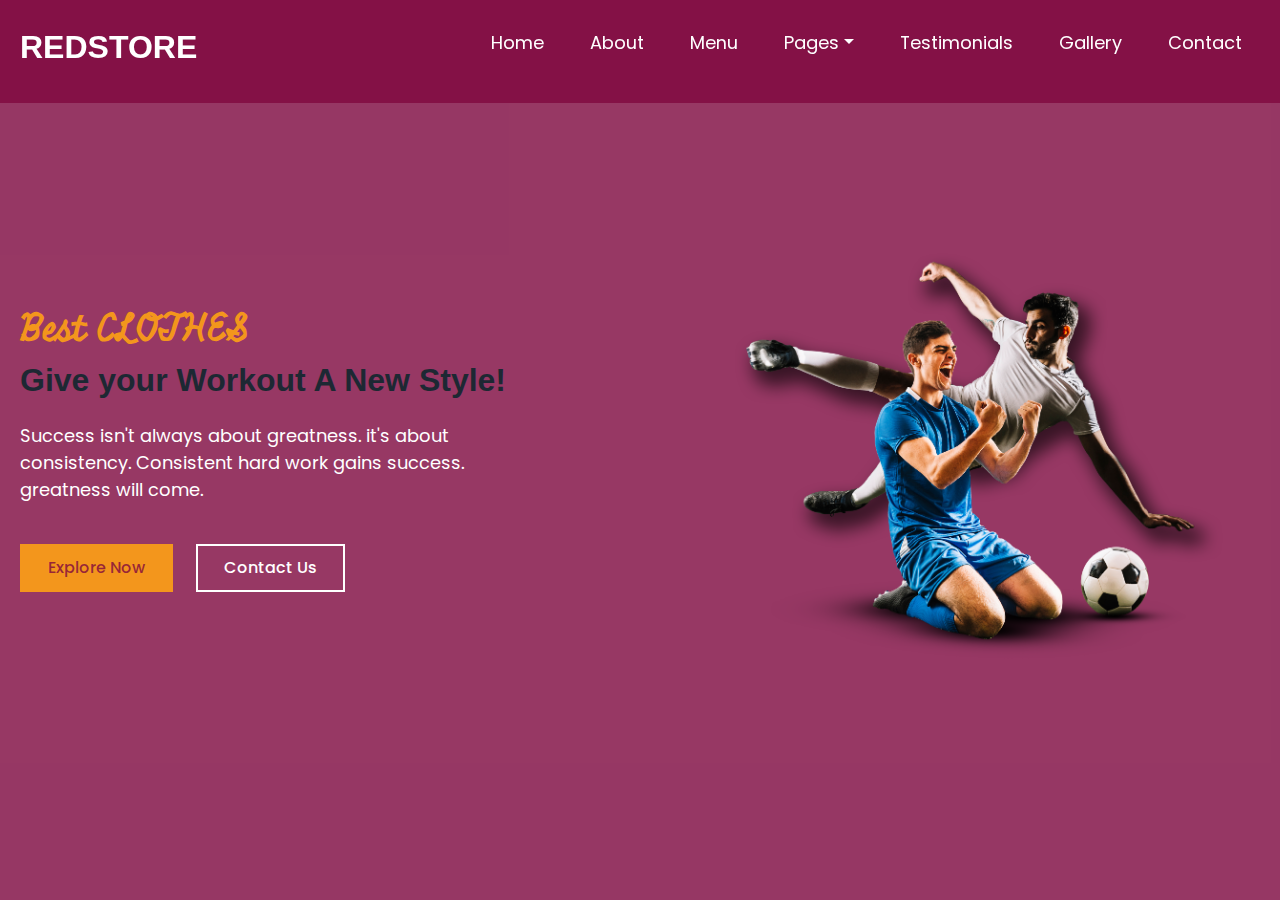
<file: index.html>
<!DOCTYPE html>
<!--Coding By CodingNepal - youtube.com/@codingnepal -->
<html lang="en">
<head>
    <meta charset="UTF-8">
    <meta name="viewport" content="width=device-width, initial-scale=1.0">
    <title> REDSTORE </title>
    <!-- Linking Font Awesome for icons -->
    <link rel="stylesheet" href="https://cdnjs.cloudflare.com/ajax/libs/font-awesome/6.6.0/css/all.min.css">
    <!-- Linking Swiper CSS -->
 <link rel="stylesheet" href="https://cdn.jsdelivr.net/npm/swiper@11/swiper-bundle.min.css">   
 <link rel="stylesheet" href="style.css">
<link rel="stylesheet" href="css/style.css">
<link rel="stylesheet" href="css/bootstrap.min.css">
</head>
<body>
    <!-- Header / Navbar -->
    <header>
        <nav class="navbar section-content">
            <a href="#" class="nav-logo">
                <h2 class="logo-text"> REDSTORE </h2>
            </a>
            <ul class="nav-menu">
                <button id="menu-close-button" class="fas fa-times"></button>

                <li class="nav-item">
                    <a href="index.html" class="nav-link">Home</a>
                </li>
                <li class="nav-item">
                    <a href="About.html" class="nav-link">About</a>
                </li>
                <li class="nav-item">
                    <a href="Menu.html" class="nav-link">Menu</a>
                </li>
            </li><div class="nav-item dropdown">
                <a href="#" class="nav-link dropdown-toggle" data-bs-toggle="dropdown">Pages</a>
                <div class="dropdown-menu m-0">
                    <a href="FAQ.html" class="dropdown-item">FAQ</a>
                    
                </div>
                </div>
                <li class="nav-item">
                    <a href="Testimonials.html" class="nav-link">Testimonials</a>
                </li>
                
                <li class="nav-item">
                    <a href="Gallery.html" class="nav-link">Gallery</a>
                </li>
                <li class="nav-item">
                    <a href="Contact.html" class="nav-link">Contact</a>
                </li>
    
            </ul>

            <button id="menu-open-button" class="fas fa-bars"></button>
        </nav>
    </header>

    <main>
        <!-- Hero section -->
        <section class="hero-section">
            <div class="section-content">
                <div class="hero-details">
                    <h2 class="title">Best CLOTHES </h2>
                    <h3 class="subtitle"> Give your Workout
                        A New Style! </h3>
                    <p class="description"> Success isn't always about greatness. it's about consistency. Consistent
                        hard work gains success. greatness will come. </p>
                
                  <div class="buttons">
                    <a href="Menu.html" class="button order-now">Explore Now</a>
                    <a href="Contact.html" class="button contact-us">Contact Us</a>
                  </div>
                </div>
                <div class="hero-image-wrapper">
                    <img src="Images/image1.png" alt="Hero" class="hero-image">
                </div>
            </div>
        </section>
    </main>
    
   <!-- Bootstrap Bundle with Popper -->
<script src="https://cdn.jsdelivr.net/npm/bootstrap@5.3.3/dist/js/bootstrap.bundle.min.js"></script>
</body>
</html>
</file>
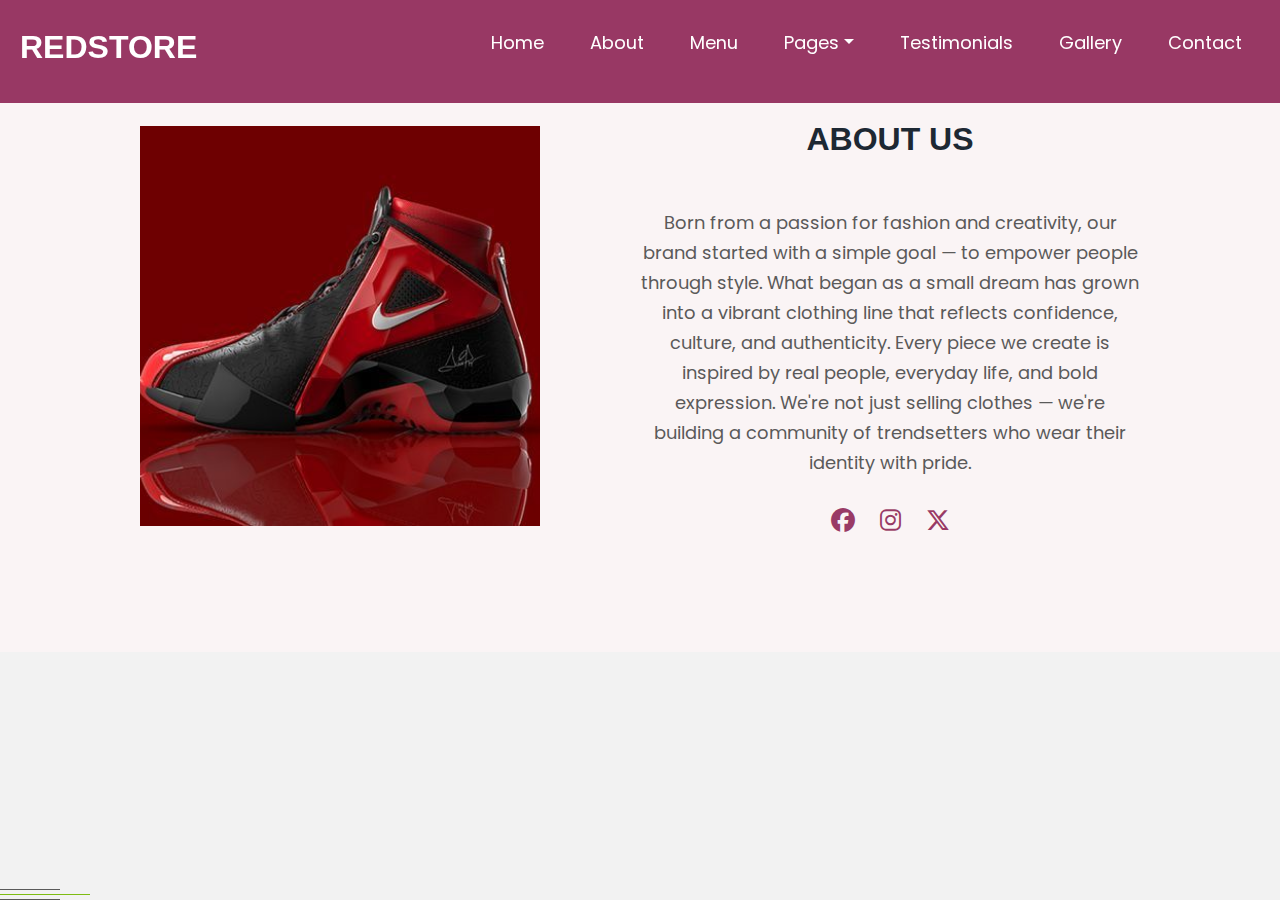
<file: About.html>
<!--Coding By CodingNepal - youtube.com/@codingnepal -->
<html lang="en">
<head>
    <meta charset="UTF-8">
    <meta name="viewport" content="width=device-width, initial-scale=1.0">
    <title> REDSTORE </title>
    <!-- Linking Font Awesome for icons -->
    <link rel="stylesheet" href="https://cdnjs.cloudflare.com/ajax/libs/font-awesome/6.6.0/css/all.min.css">
    <!-- Linking Swiper CSS -->
 <link rel="stylesheet" href="https://cdn.jsdelivr.net/npm/swiper@11/swiper-bundle.min.css">   
 <link rel="stylesheet" href="style.css">
 <link rel="stylesheet" href="css/style.css">
 <link rel="stylesheet" href="css/bootstrap.min.css">
</head>
<body>
    <!-- Header / Navbar -->
    <header>
        <nav class="navbar section-content">
            <a href="#" class="nav-logo">
                <h2 class="logo-text"> REDSTORE </h2>
            </a>
            <ul class="nav-menu">
                <button id="menu-close-button" class="fas fa-times"></button>

                <li class="nav-item">
                    <a href="index.html" class="nav-link">Home</a>
                </li>
                <li class="nav-item">
                    <a href="About.html" class="nav-link">About</a>
                </li>
                <li class="nav-item">
                    <a href="Menu.html" class="nav-link">Menu</a>
                </li></li><div class="nav-item dropdown">
                    <a href="#" class="nav-link dropdown-toggle" data-bs-toggle="dropdown">Pages</a>
                    <div class="dropdown-menu m-0">
                        <a href="FAQ.html" class="dropdown-item">FAQ</a>
                       
                    </div>
                    </div>
                <li class="nav-item">
                    <a href="Testimonials.html" class="nav-link">Testimonials</a>
                </li>
               
                <li class="nav-item">
                    <a href="Gallery.html" class="nav-link">Gallery</a>
                </li>
                <li class="nav-item">
                    <a href="Contact.html" class="nav-link">Contact</a>
                </li>
            </ul>

            <button id="menu-open-button" class="fas fa-bars"></button>
        </nav>
    </header>
    <!-- About section -->
    <section class="about-section" id="about">
        <div class="section-content">
            <div class="about-image-wrapper">
                <img src="Images/kabo.jpg" alt="About" class="about-image">
            </div>
            <div class="about-details">
                <h2 class="section-title">About Us</h2>
                <p class="text">Born from a passion for fashion and creativity, our brand started with a simple goal — to empower people through style.
                    What began as a small dream has grown into a vibrant clothing line that reflects confidence, culture, and authenticity.
                    Every piece we create is inspired by real people, everyday life, and bold expression. 
                    We're not just selling clothes — we're building a community of trendsetters who wear their identity with pride.</p>
                <div class="social-link-list">
                    <a href="#" class="social-link"><i class="fa-brands fa-facebook"></i></a>
                    <a href="#" class="social-link"><i class="fa-brands fa-instagram"></i></a>
                    <a href="#" class="social-link"><i class="fa-brands fa-x-twitter"></i></a>
                </div>
            </div>
        </div>
     </section>
     <!-- Bootstrap Bundle with Popper -->
<script src="https://cdn.jsdelivr.net/npm/bootstrap@5.3.3/dist/js/bootstrap.bundle.min.js"></script>
</body>
</html>
</file>
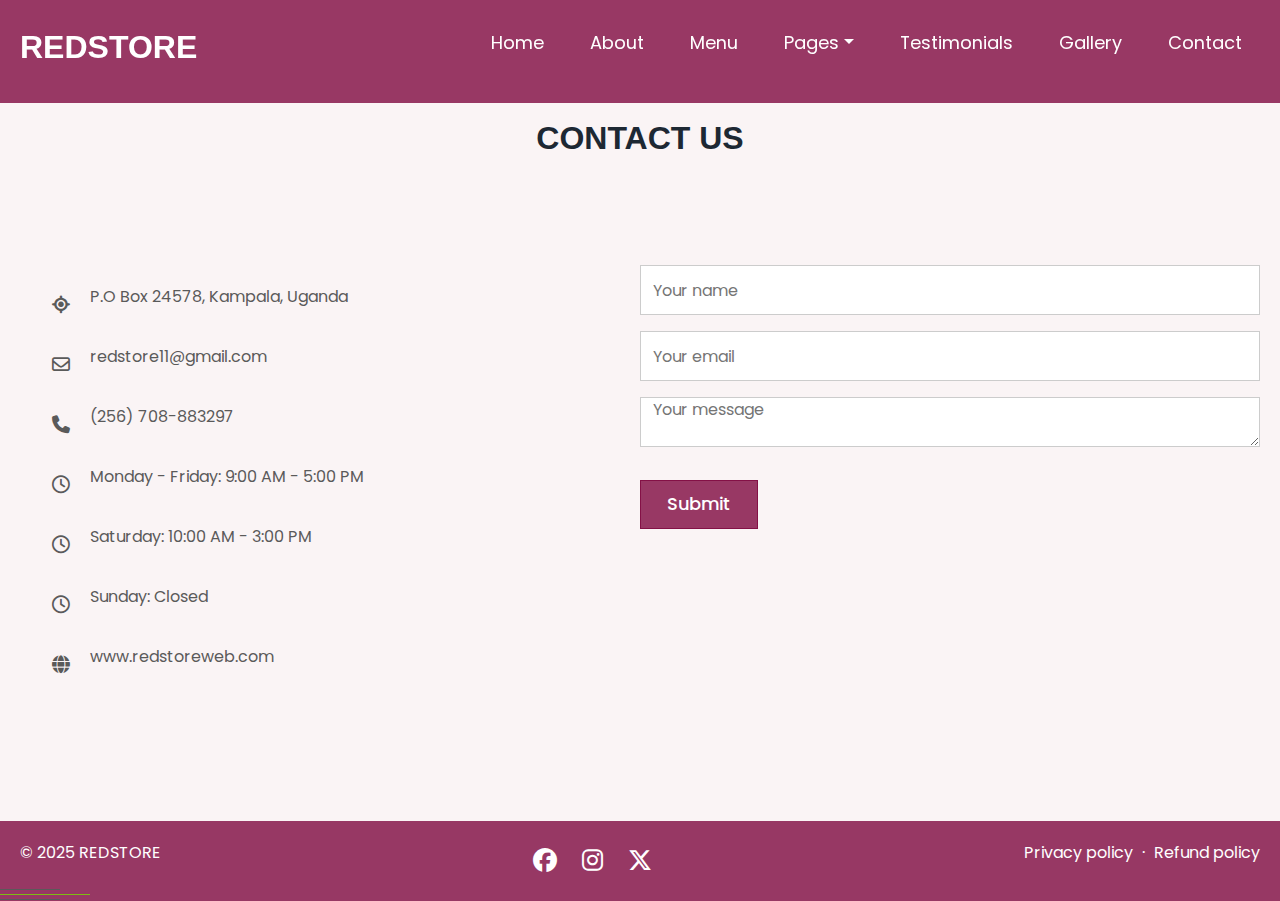
<file: Contact.html>
<!DOCTYPE html>
<!--Coding By CodingNepal - youtube.com/@codingnepal -->
<html lang="en">
<head>
    <meta charset="UTF-8">
    <meta name="viewport" content="width=device-width, initial-scale=1.0">
    <title> REDSTORE </title>
    <!-- Linking Font Awesome for icons -->
    <link rel="stylesheet" href="https://cdnjs.cloudflare.com/ajax/libs/font-awesome/6.6.0/css/all.min.css">
    <!-- Linking Swiper CSS -->
 <link rel="stylesheet" href="https://cdn.jsdelivr.net/npm/swiper@11/swiper-bundle.min.css">   
<link rel="stylesheet" href="style.css">
<link rel="stylesheet" href="css/style.css">
<link rel="stylesheet" href="css/bootstrap.min.css">
</head>
<body>
    <!-- Header / Navbar -->
    <header>
        <nav class="navbar section-content">
            <a href="#" class="nav-logo">
                <h2 class="logo-text"> REDSTORE </h2>
            </a>
            <ul class="nav-menu">
                <button id="menu-close-button" class="fas fa-times"></button>

                <li class="nav-item">
                    <a href="index.html" class="nav-link">Home</a>
                </li>
                <li class="nav-item">
                    <a href="About.html" class="nav-link">About</a>
                </li>
                <li class="nav-item">
                    <a href="Menu.html" class="nav-link">Menu</a>
                </li>
            </li><div class="nav-item dropdown">
                <a href="#" class="nav-link dropdown-toggle" data-bs-toggle="dropdown">Pages</a>
                <div class="dropdown-menu m-0">
                    <a href="FAQ.html" class="dropdown-item">FAQ</a>
                </div>
                </div>
                <li class="nav-item">
                    <a href="Testimonials.html" class="nav-link">Testimonials</a>
                </li>
            
            
                <li class="nav-item">
                    <a href="Gallery.html" class="nav-link">Gallery</a>
                </li>
                <li class="nav-item">
                    <a href="Contact.html" class="nav-link">Contact</a>
                </li>
                
            </ul>

            <button id="menu-open-button" class="fas fa-bars"></button>
        </nav>
    </header>
     <!-- Contact section -->
     <section class="contact-section" id="contact">
        <h2 class="section-title">Contact Us</h2>
        <div class="section-content">
            <ul class="contact-info-list">
                <li class="contact-info">
                    <i class="fa-solid fa-location-crosshairs"></i>
                    <p>P.O Box 24578, Kampala, Uganda</p>
                </li>
                <li class="contact-info">
                    <i class="fa-regular fa-envelope"></i>
                    <p>redstore11@gmail.com</p>
                </li>
                <li class="contact-info">
                    <i class="fa-solid fa-phone"></i>
                    <p>(256) 708-883297</p>
                </li>
                <li class="contact-info">
                    <i class="fa-regular fa-clock"></i>
                    <p>Monday - Friday: 9:00 AM - 5:00 PM</p>
                </li>
                <li class="contact-info">
                    <i class="fa-regular fa-clock"></i>
                    <p>Saturday: 10:00 AM - 3:00 PM</p>
                </li>
                <li class="contact-info">
                    <i class="fa-regular fa-clock"></i>
                    <p>Sunday: Closed</p>
                </li>
                <li class="contact-info">
                    <i class="fa-solid fa-globe"></i>
                    <p>www.redstoreweb.com</p>
                </li>
            </ul>

            <form action="#" class="contact-form">
                <input type="text" placeholder="Your name" class="form-input" required>
                <input type="email" placeholder="Your email" class="form-input" required>
                <textarea placeholder="Your message" class="form-input" required></textarea>
                <button class="submit-button">Submit</button>
            </form>
        </div>
     </section>

     <!-- Footer section -->
     <footer class="footer-section">
        <div class="section-content">
            <p class="copyright-text">&#169 2025 REDSTORE</p>

            <div class="social-link-list">
                <a href="#" class="social-link"><i class="fa-brands fa-facebook"></i></a>
                <a href="#" class="social-link"><i class="fa-brands fa-instagram"></i></a>
                <a href="#" class="social-link"><i class="fa-brands fa-x-twitter"></i></a>
            </div>

            <p class="policy-text">
                <a href="#" class="policy-link">Privacy policy</a>
                <span class="separator">&#183</span>
                <a href="#" class="policy-link">Refund policy</a>
            </p>
        </div>
     </footer>
</main>
<!-- Bootstrap Bundle with Popper -->
<script src="https://cdn.jsdelivr.net/npm/bootstrap@5.3.3/dist/js/bootstrap.bundle.min.js"></script>


</body>
</html>
</file>
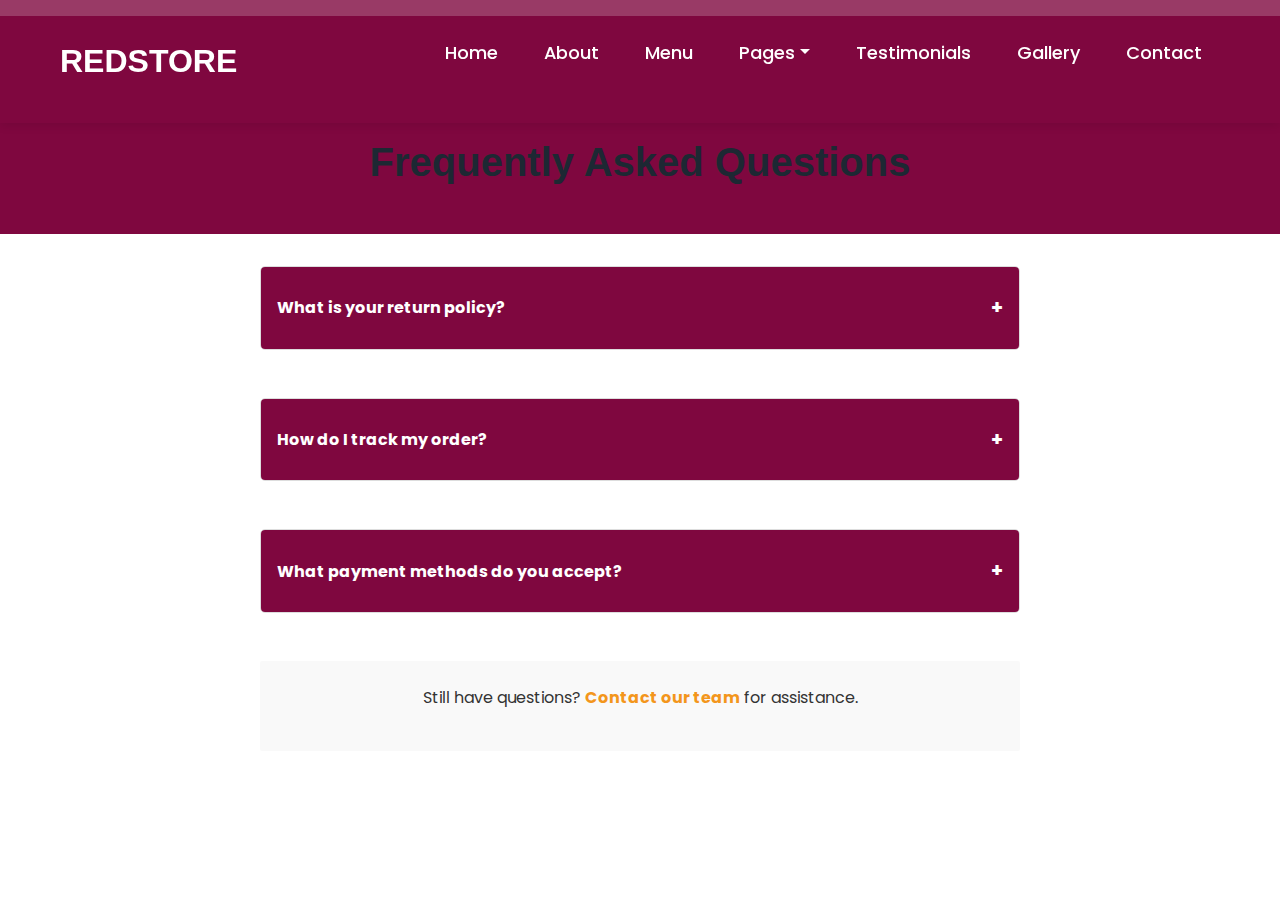
<file: FAQ.html>
<!DOCTYPE html>
<html lang="en">
<head>
    <meta charset="UTF-8">
    <meta name="viewport" content="width=device-width, initial-scale=1.0">
    <title>FAQ - REDSTORE</title>
    <link rel="stylesheet" href="https://cdnjs.cloudflare.com/ajax/libs/font-awesome/6.4.0/css/all.min.css">
    <link rel="stylesheet" href="style.css">
 <link rel="stylesheet" href="css/style.css">
 <link rel="stylesheet" href="css/bootstrap.min.css">
    <style>
        :root {
            --primary: #7F073F;
            --white: #FFF;
            --accent: #F3961C;
        }
        
        /* ===== HEADER STYLES ===== */
        header {
            background-color: var(--white);
            box-shadow: 0 2px 10px rgba(9, 8, 8, 0.1);
            position: sticky;
            top: 0;
            z-index: 100;
        }
        
        .navbar {
            display: flex;
            justify-content: space-between;
            align-items: center;
            padding: 1.5rem 2rem;
            max-width: 1200px;
            margin: 0 auto;
        }
        
        .logo-text {
            color: var(--primary);
            font-size: 1.8rem;
            font-weight: 700;
            margin: 0;
        }
        
        .nav-menu {
            display: flex;
            gap: 2rem;
            list-style: none;
        }
        
        .nav-link {
            color: #333;
            text-decoration: none;
            font-weight: 500;
            transition: color 0.3s;
        }
        
        .nav-link:hover {
            color: var(--primary);
        }
        
        #menu-open-button, #menu-close-button {
            display: none;
            background: none;
            border: none;
            color: var(--primary);
            font-size: 1.5rem;
            cursor: pointer;
        }

        /* Navbar styling */
header {
    position: fixed;
    width: 100%;
    z-index: 5;
    background: var(--primary-color);
}

header .navbar {
    display: flex;
    padding: 20px;
    align-items: center;
    justify-content: space-between;
}

.navbar .nav-logo .logo-text {
    color: var(--white-color);
    font-size: var(--font-size-xl);
    font-weight: var(--font-weight-semibold);
}

.navbar .nav-menu {
    display: flex;
    gap: 10px;
}

.navbar .nav-menu .nav-link {
    padding: 10px 18px;
    color: var(--white-color);
    font-size: var(--font-size-m);
    border-radius: var(--boder-radius-m);
    transition: 0.3s ease;
}

.navbar .nav-menu .nav-link:hover {
    color: var(--primary-color);
    background: var(--secondary-color);
}

.navbar :where(#menu-close-button, #menu-open-button) {
    display: none;
}
        
        /* ===== FAQ STYLES ===== */
        body {
            font-family: Arial, sans-serif;
            background-color: var(--white);
            color: #333;
            line-height: 2.6;
            margin: 2;
            padding: 2;
        }
        
        .faq-hero {
            background-color: var(--primary);
            color: var(--white);
            text-align: center;
            padding: 4rem 0 2rem;
            margin-bottom: 2rem;
        }
        
        .faq-hero h1 {
            margin: 0;
            font-size: 2.5rem;
        }
        
        .faq-container {
            max-width: 800px;
            margin: 0 auto;
            padding: 0 20px 3rem;
        }
        
        .faq-item {
            margin-bottom: 3rem;
            border: 1px solid #ddd;
            border-radius: 5px;
            overflow: hidden;
        }
        
        .faq-question {
            background-color: var(--primary);
            color: var(--white);
            padding: 1rem;
            cursor: pointer;
            font-weight: bold;
            display: flex;
            justify-content: space-between;
            align-items: center;
        }
        
        .faq-question:hover {
            background-color: #6a0635;
        }
        
        .faq-answer {
            padding: 1rem;
            background-color: var(--white);
            display: none;
        }
        
        .faq-item.active .faq-answer {
            display: block;
        }
        
        .faq-item.active .faq-question::after {
            content: "−";
        }
        
        .faq-question::after {
            content: "+";
            font-size: 1.2rem;
        }
        
        .contact-prompt {
            text-align: center;
            margin-top: 2rem;
            padding: 1rem;
            background-color: #f9f9f9;
            border-radius: 2px;
        }
        
        .contact-link {
            color: var(--accent);
            font-weight: bold;
            text-decoration: none;
        }
        
        .contact-link:hover {
            text-decoration: underline;
        }
        
        /* ===== RESPONSIVE STYLES ===== */
        @media (max-width: 768px) {
            .nav-menu {
                position: fixed;
                top: 0;
                right: -100%;
                width: 80%;
                height: 100vh;
                background: var(--white);
                flex-direction: column;
                align-items: center;
                justify-content: center;
                gap: 3rem;
                transition: right 0.5s;
                box-shadow: -5px 0 15px rgba(0,0,0,0.1);
            }
            
            .nav-menu.active {
                right: 0;
            }
            
            #menu-close-button {
                display: block;
                position: absolute;
                top: 2rem;
                right: 2rem;
            }
            
            #menu-open-button {
                display: block;
            }
            
            .faq-hero h1 {
                font-size: 2rem;
            }
        }
    </style>
</head>
<body>
    <!-- Header / Navbar -->
    <header>
        <nav class="navbar section-content">
            <a href="#" class="nav-logo">
                <h2 class="logo-text">REDSTORE</h2>
            </a>
            <ul class="nav-menu">
                <button id="menu-close-button" class="fas fa-times"></button>
                <li class="nav-item">
                    <a href="index.html" class="nav-link">Home</a>
                </li>
                <li class="nav-item">
                    <a href="About.html" class="nav-link">About</a>
                </li>
                <li class="nav-item">
                    <a href="Menu.html" class="nav-link">Menu</a>
                </li><div class="nav-item dropdown">
                    <a href="#" class="nav-link dropdown-toggle" data-bs-toggle="dropdown">Pages</a>
                    <div class="dropdown-menu m-0">
                        <a href="FAQ.html" class="dropdown-item">FAQ</a>
                        <a href="index.html" class="dropdown-item">Home</a>
                        <a href="About.html" class="dropdown-item">About</a>
                        <a href="Menu.html" class="dropdown-item">Menu</a>
                        <a href="Testimonials.html" class="dropdown-item">Testimonials</a>
                        <a href="Gallery.html" class="dropdown-item">Gallery</a>
                        <a href="Contact.html" class="dropdown-item">Contact</a>
                    </div>
                    </div>
                <li class="nav-item">
                    <a href="Testimonials.html" class="nav-link">Testimonials</a>
                </li>
               
                <li class="nav-item">
                    <a href="Gallery.html" class="nav-link">Gallery</a>
                </li>
                <li class="nav-item">
                    <a href="Contact.html" class="nav-link">Contact</a>
                </li>
            </ul>
            <button id="menu-open-button" class="fas fa-bars"></button>
        </nav>
    </header>

    <!-- FAQ Hero Section -->
     <p><section class="faq-hero">
        <p> &nbsp; &nbsp; &nbsp; <h1>Frequently Asked Questions</h1> </p>
    </section></p>
    <!-- Bootstrap Bundle with Popper -->
<script src="https://cdn.jsdelivr.net/npm/bootstrap@5.3.3/dist/js/bootstrap.bundle.min.js"></script>
    
    <!-- FAQ Content -->
    <div class="faq-container">
        <!-- FAQ Item 1 -->
        <div class="faq-item">
            <div class="faq-question">What is your return policy?</div>
            <div class="faq-answer">
                <p>Our return policy lasts 30 days. If you're not satisfied, contact us at support@redstore.com.</p>
            </div>
        </div>
        
        <!-- FAQ Item 2 -->
        <div class="faq-item">
            <div class="faq-question">How do I track my order?</div>
            <div class="faq-answer">
                <p>Once your order ships, you'll receive a tracking number via email.</p>
            </div>
        </div>
        
        <!-- FAQ Item 3 -->
        <div class="faq-item">
            <div class="faq-question">What payment methods do you accept?</div>
            <div class="faq-answer">
                <p>We accept Visa, Mastercard, PayPal, and cash on delivery.</p>
            </div>
        </div>
        
        <div class="contact-prompt">
            <p>Still have questions? <a href="Contact.html" class="contact-link">Contact our team</a> for assistance.</p>
        </div>
    </div>
    
    <script>
        // Mobile menu toggle
        const menuOpenButton = document.getElementById('menu-open-button');
        const menuCloseButton = document.getElementById('menu-close-button');
        const navMenu = document.querySelector('.nav-menu');
        
        menuOpenButton.addEventListener('click', () => {
            navMenu.classList.add('active');
        });
        
        menuCloseButton.addEventListener('click', () => {
            navMenu.classList.remove('active');
        });
        
        // FAQ toggle functionality
        document.querySelectorAll('.faq-question').forEach(question => {
            question.addEventListener('click', () => {
                const item = question.parentNode;
                item.classList.toggle('active');
            });
        });
    </script>
</body>
</html>
</file>
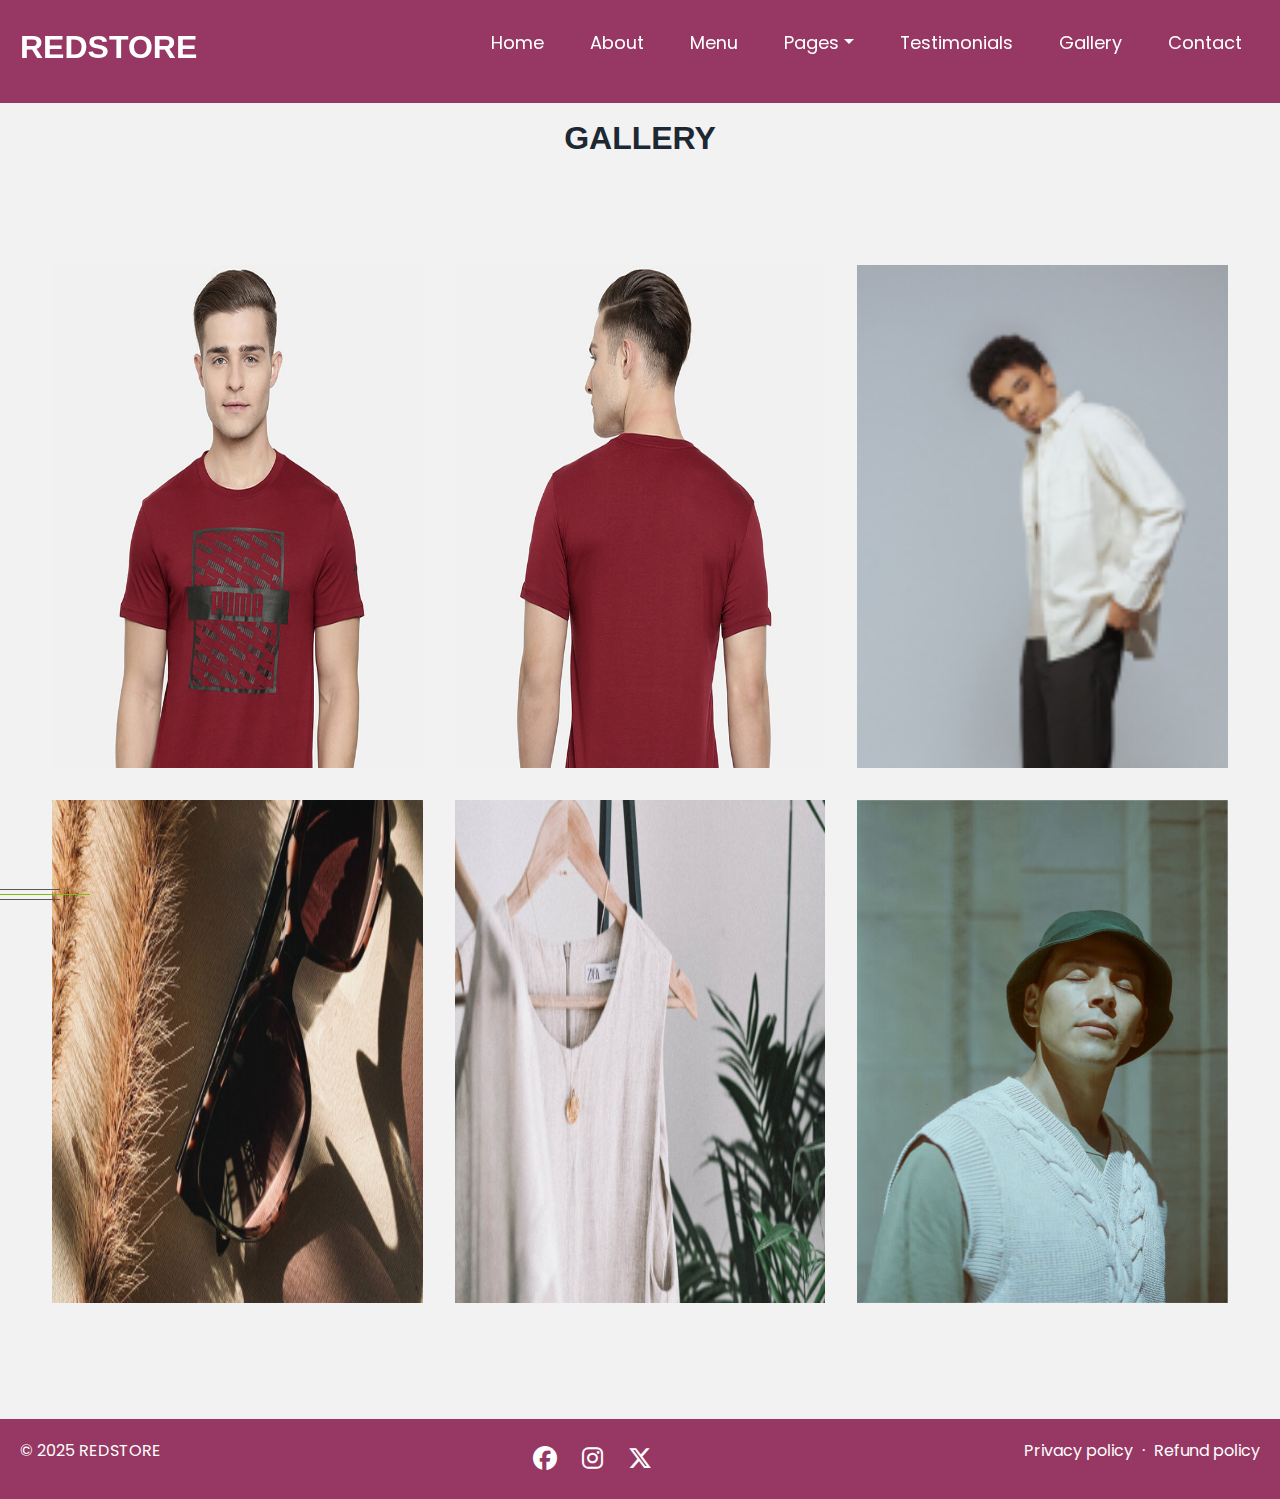
<file: Gallery.html>
<!DOCTYPE html>
<!--Coding By CodingNepal - youtube.com/@codingnepal -->
<html lang="en">
<head>
    <meta charset="UTF-8">
    <meta name="viewport" content="width=device-width, initial-scale=1.0">
    <title> REDSTORE </title>
    <!-- Linking Font Awesome for icons -->
    <link rel="stylesheet" href="https://cdnjs.cloudflare.com/ajax/libs/font-awesome/6.6.0/css/all.min.css">
    <!-- Linking Swiper CSS -->
 <link rel="stylesheet" href="https://cdn.jsdelivr.net/npm/swiper@11/swiper-bundle.min.css">   
 <link rel="stylesheet" href="style.css">
 <link rel="stylesheet" href="css/style.css">
 <link rel="stylesheet" href="css/bootstrap.min.css">
</head>
<body>
    <!-- Header / Navbar -->
    <header>
        <nav class="navbar section-content">
            <a href="#" class="nav-logo">
                <h2 class="logo-text"> REDSTORE </h2>
            </a>
            <ul class="nav-menu">
                <button id="menu-close-button" class="fas fa-times"></button>

                <li class="nav-item">
                    <a href="index.html" class="nav-link">Home</a>
                </li>
                <li class="nav-item">
                    <a href="About.html" class="nav-link">About</a>
                </li>
                <li class="nav-item">
                    <a href="Menu.html" class="nav-link">Menu</a>
                </li>
            </li><div class="nav-item dropdown">
                <a href="#" class="nav-link dropdown-toggle" data-bs-toggle="dropdown">Pages</a>
                <div class="dropdown-menu m-0">
                    <a href="FAQ.html" class="dropdown-item">FAQ</a>
                   
                </div>
                </div>
                <li class="nav-item">
                    <a href="Testimonials.html" class="nav-link">Testimonials</a>
                </li>
            
                <li class="nav-item">
                    <a href="Gallery.html" class="nav-link">Gallery</a>
                </li>
                <li class="nav-item">
                    <a href="Contact.html" class="nav-link">Contact</a>
                </li>
                
            </ul>

            <button id="menu-open-button" class="fas fa-bars"></button>
        </nav>
    </header>
    <section class="gallery-section" id="gallery">
        <h2 class="section-title">Gallery</h2>
        <div class="section-content">
            <ul class="gallery-list">
                <li class="gallery-item">
                    <img src="Images/gallery-1.jpg" alt="Gallery" class="gallery-image">
                </li>
                <li class="gallery-item">
                    <img src="Images/gallery-3.jpg" alt="Gallery" class="gallery-image">
                </li>
                <li class="gallery-item">
                    <img src="Images/wishlist-item3.jpg" alt="Gallery" class="gallery-image">
                </li>
                <li class="gallery-item">
                    <img src="Images/post-image6.jpg" alt="Gallery" class="gallery-image">
                </li>
                <li class="gallery-item">
                    <img src="Images/post-image7.jpg" alt="Gallery" class="gallery-image">
                </li>
                <li class="gallery-item">
                    <img src="Images/product-item-1.jpg" alt="Gallery" class="gallery-image">
                </li>
            </ul>
        </div>
    </section>

    <!-- Footer section -->
    <footer class="footer-section">
        <div class="section-content">
            <p class="copyright-text">&#169 2025 REDSTORE</p>

            <div class="social-link-list">
                <a href="#" class="social-link"><i class="fa-brands fa-facebook"></i></a>
                <a href="#" class="social-link"><i class="fa-brands fa-instagram"></i></a>
                <a href="#" class="social-link"><i class="fa-brands fa-x-twitter"></i></a>
            </div>

            <p class="policy-text">
                <a href="#" class="policy-link">Privacy policy</a>
                <span class="separator">&#183</span>
                <a href="#" class="policy-link">Refund policy</a>
            </p>
        </div>
     </footer>
</main>
<!-- Bootstrap Bundle with Popper -->
<script src="https://cdn.jsdelivr.net/npm/bootstrap@5.3.3/dist/js/bootstrap.bundle.min.js"></script>

</body>
</html>
</file>
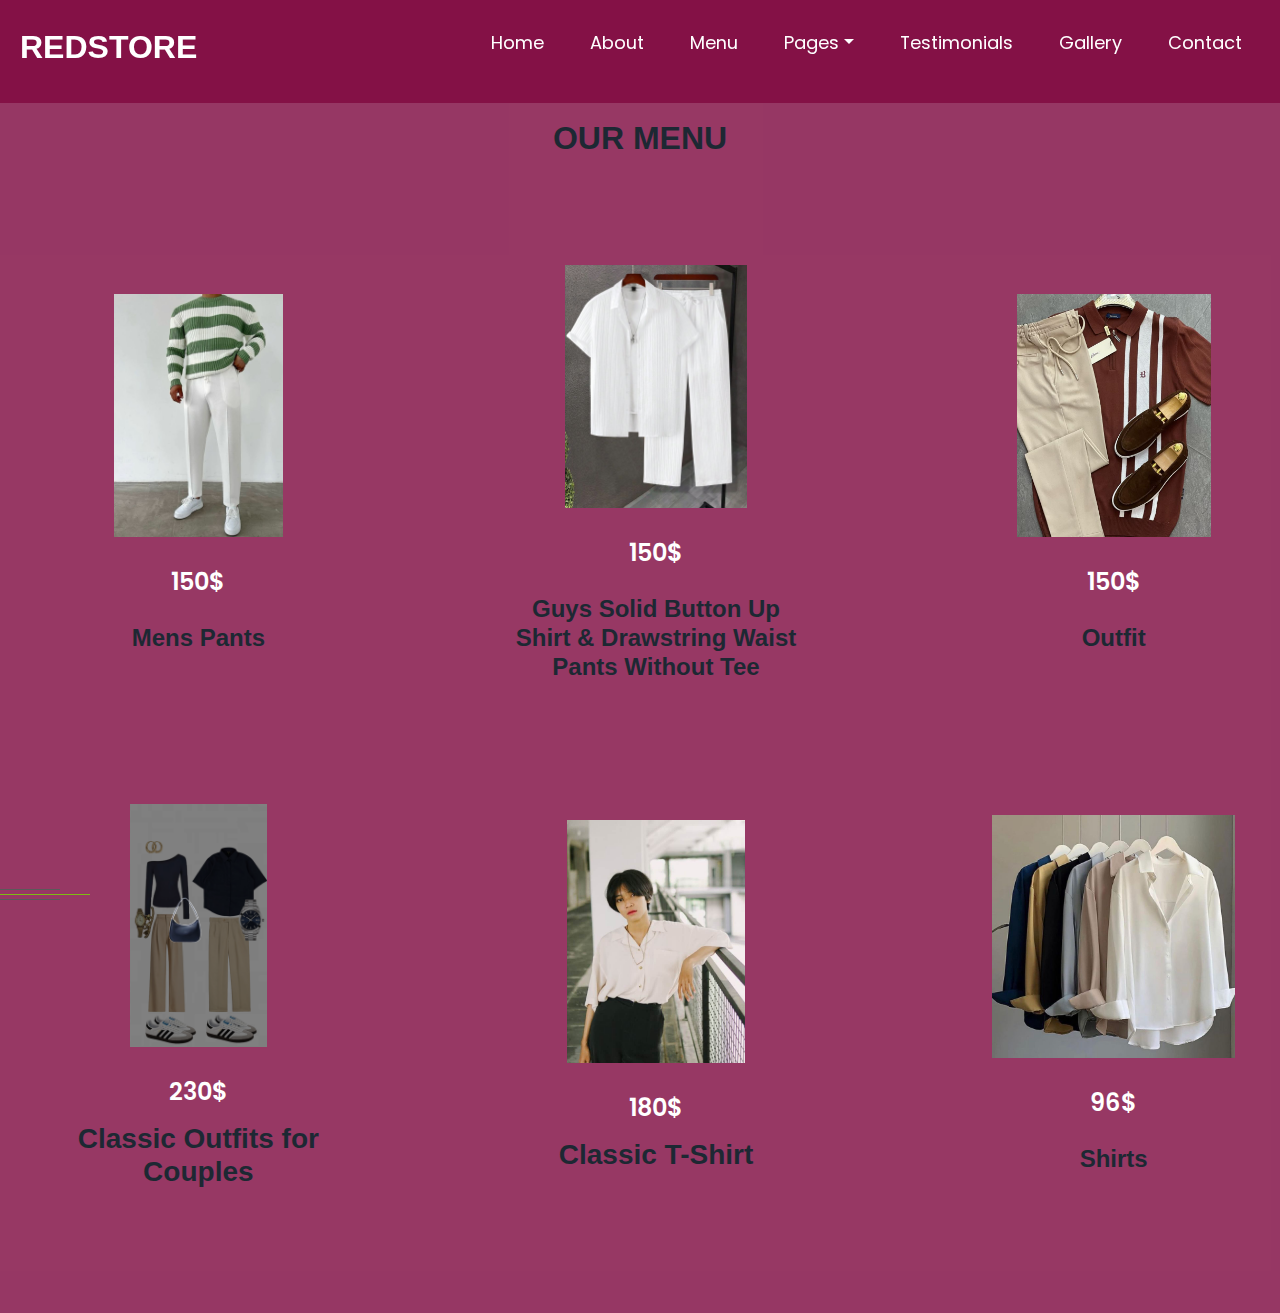
<file: Menu.html>
<!DOCTYPE html>
<!--Coding By CodingNepal - youtube.com/@codingnepal -->
<html lang="en">
<head>
    <meta charset="UTF-8">
    <meta name="viewport" content="width=device-width, initial-scale=1.0">
    <title> REDSTORE </title>
    <!-- Linking Font Awesome for icons -->
    <link rel="stylesheet" href="https://cdnjs.cloudflare.com/ajax/libs/font-awesome/6.6.0/css/all.min.css">
    <!-- Linking Swiper CSS -->
 <link rel="stylesheet" href="https://cdn.jsdelivr.net/npm/swiper@11/swiper-bundle.min.css">   
 <link rel="stylesheet" href="style.css">
 <link rel="stylesheet" href="css/style.css">
 <link rel="stylesheet" href="css/bootstrap.min.css">
</head>
<body>
    <!-- Header / Navbar -->
    <header>
        <nav class="navbar section-content">
            <a href="#" class="nav-logo">
                <h2 class="logo-text"> REDSTORE </h2>
            </a>
            <ul class="nav-menu">
                <button id="menu-close-button" class="fas fa-times"></button>

                <li class="nav-item">
                    <a href="index.html" class="nav-link">Home</a>
                </li>
                <li class="nav-item">
                    <a href="About.html" class="nav-link">About</a>
                </li>
                <li class="nav-item">
                    <a href="Menu.html" class="nav-link">Menu</a>
                </li>
            </li><div class="nav-item dropdown">
                <a href="#" class="nav-link dropdown-toggle" data-bs-toggle="dropdown">Pages</a>
                <div class="dropdown-menu m-0">
                    <a href="FAQ.html" class="dropdown-item">FAQ</a>
                    
                </div>
                </div>
                <li class="nav-item">
                    <a href="Testimonials.html" class="nav-link">Testimonials</a>
                </li>
               
                <li class="nav-item">
                    <a href="Gallery.html" class="nav-link">Gallery</a>
                </li>
                <li class="nav-item">
                    <a href="Contact.html" class="nav-link">Contact</a>
                </li>
                
            </ul>

            <button id="menu-open-button" class="fas fa-bars"></button>
        </nav>
    </header>
    <!-- Menu section -->
    <section class="menu-section" id="menu">
        <h2 class="section-title">Our Menu</h2>
        <div class="section-content">
            <ul class="menu-list">
                <li class="menu-item">
                    <img src="Images/sur.jpg" alt="Beverages" class="menu-image">
                    <p class="name">150$</p>
                    <h3 class="name">Mens Pants</h3>
                    
                </li>
                <li class="menu-item">
                    <img src="Images/CADAN.jpg" alt="Cold Beverages" class="menu-image">
                    <p class="name">150$</p>
                    <h3 class="name">Guys Solid Button Up Shirt & Drawstring Waist Pants Without Tee</h3>
                    
                </li>
                <li class="menu-item">
                    <img src="Images/fun.jpg" alt="Refreshment" class="menu-image">
                    <p class="name">150$</p>
                    <h3 class="name">Outfit</h3>
                    
                </li>
                <li class="menu-item">
                    <img src="Images/COUPLES.png" alt="Special Combos" class="menu-image">
                    <p class="name">230$</p>
                    <h3 class="texr">Classic Outfits for Couples</h3>
                </li>
                <li class="menu-item">
                    <img src="Images/product-item-8.jpg" alt="Dessert" class="menu-image">
                    <p class="name">180$</p>                    
                    <h3>Classic T-Shirt</h3>
                </li>
                <li class="menu-item">
                    <img src="Images/shaar.jpg" alt="Burger & French Fries" class="menu-image">
                    <p class="name">96$</p>
                    <h3 class="name">Shirts</h3>
                    
                </li>
            </ul>
        </div>
      </section>
      <!-- Bootstrap Bundle with Popper -->
<script src="https://cdn.jsdelivr.net/npm/bootstrap@5.3.3/dist/js/bootstrap.bundle.min.js"></script>
</body>
</html>
</file>
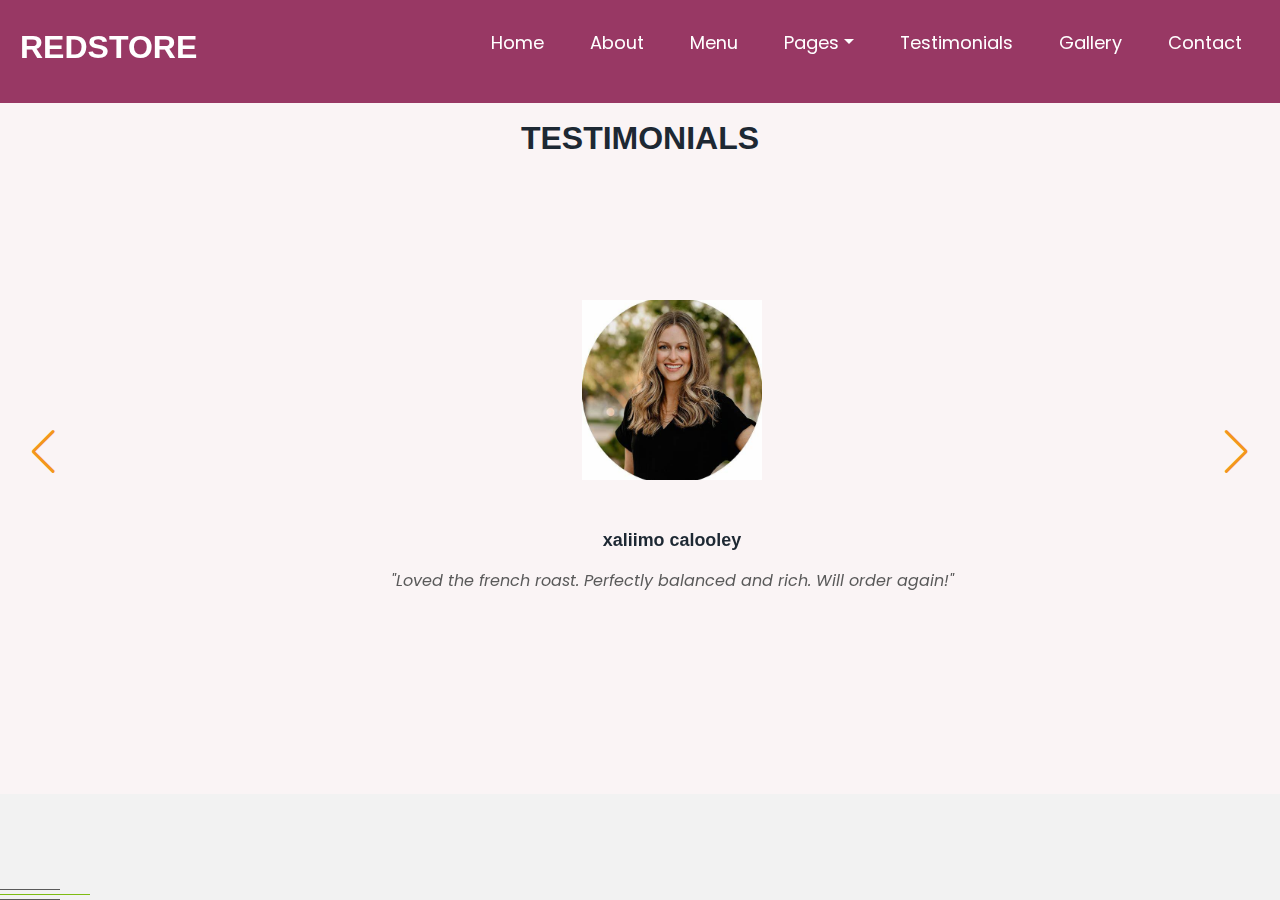
<file: Testimonials.html>
<!DOCTYPE html>
<!--Coding By CodingNepal - youtube.com/@codingnepal -->
<html lang="en">
<head>
    <meta charset="UTF-8">
    <meta name="viewport" content="width=device-width, initial-scale=1.0">
    <title> REDSTORE </title>
    <!-- Linking Font Awesome for icons -->
    <link rel="stylesheet" href="https://cdnjs.cloudflare.com/ajax/libs/font-awesome/6.6.0/css/all.min.css">
    <!-- Linking Swiper CSS -->
 <link rel="stylesheet" href="https://cdn.jsdelivr.net/npm/swiper@11/swiper-bundle.min.css">   
 <link rel="stylesheet" href="style.css">
 <link rel="stylesheet" href="css/style.css">
 <link rel="stylesheet" href="css/bootstrap.min.css">
</head>
<body>
    <!-- Header / Navbar -->
    <header>
        <nav class="navbar section-content">
            <a href="#" class="nav-logo">
                <h2 class="logo-text"> REDSTORE </h2>
            </a>
            <ul class="nav-menu">
                <button id="menu-close-button" class="fas fa-times"></button>

                <li class="nav-item">
                    <a href="index.html" class="nav-link">Home</a>
                </li>
                <li class="nav-item">
                    <a href="About.html" class="nav-link">About</a>
                </li>
                <li class="nav-item">
                    <a href="Menu.html" class="nav-link">Menu</a>
                </li>
            </li><div class="nav-item dropdown">
                <a href="#" class="nav-link dropdown-toggle" data-bs-toggle="dropdown">Pages</a>
                <div class="dropdown-menu m-0">
                    <a href="FAQ.html" class="dropdown-item">FAQ</a>
                 
                </div>
                </div>
                <li class="nav-item">
                    <a href="Testimonials.html" class="nav-link">Testimonials</a>
                </li>
                
                <li class="nav-item">
                    <a href="Gallery.html" class="nav-link">Gallery</a>
                </li>
                <li class="nav-item">
                    <a href="Contact.html" class="nav-link">Contact</a>
                </li>
                
            </ul>

            <button id="menu-open-button" class="fas fa-bars"></button>
        </nav>
    </header>

    <!-- Testimonials section -->
    <section class="testimonials-section" id="testimonials">
        <h2 class="section-title">Testimonials</h2>
        <div class="section-content">
            <div class="slider-container swiper">
                <div class="slider-wrapper">
                    <ul class="testimonials-list swiper-wrapper">
                        <li class="testimonial swiper-slide">
                            <img src="Images/pic.jpg" alt="User" class="user-image">
                            <h3 class="name">xaliimo calooley</h3>
                            <i class="feedback">"Loved the french roast. Perfectly balanced and rich. Will order again!"</i>
                        </li>
                        <li class="testimonial swiper-slide">
                            <img src="Images/zd.jpg" alt="User" class="user-image">
                            <h3 class="name">DON ZACK</h3>
                            <i class="feedback">"Great espresso blend! Smooth and bold flavor. Fast shipping too!"</i>
                        </li>
                        <li class="testimonial swiper-slide">
                            <img src="Images/LLL.jpg" alt="User" class="user-image">
                            <h3 class="name">OLD LEADER Z_D</h3>
                            <i class="feedback">"Fantastic mocha flavor. Fresh and aromatic. Quick shapping!"</i>
                        </li>
                        <li class="testimonial swiper-slide">
                            <img src="Images/qur.jpg" alt="User" class="user-image">
                            <h3 class="name">Sarah Johnson</h3>
                            <i class="feedback">"Excellent quality! Fresh beans and quick delivery. Highly recommend."</i>
                        </li>
                        <li class="testimonial swiper-slide">
                            <img src="Images/mali.jpg" alt="User" class="user-image">
                            <h3 class="name">Dilaaga Amusan</h3>
                            <i class="feedback">"Best deaf I've tried! Smooth and Flavorful. Arrived promptly."</i>
                        </li>
                    </ul>

                    <div class="swiper-pagination"></div>
                    <div class="swiper-slide-button  swiper-button-prev"></div>
                    <div class="swiper-slide-button  swiper-button-next"></div>
                </div>
            </div>
        </div>
      </section>

      <!-- Bootstrap Bundle with Popper -->
<script src="https://cdn.jsdelivr.net/npm/bootstrap@5.3.3/dist/js/bootstrap.bundle.min.js"></script>
</body>
</html>
</file>
<file: style.css>
/* importing Google fonts */
@import url('https://fonts.googleapis.com/css2?family=miniver&family=Poppins:ital,wght@0,400;0,500;0,600;0,700;1,400&display=swap');

*{
    margin: 0;
    padding: 0;
    box-sizing: border-box;
    font-family: "poppins", sans-serif;
}

:root {
    /* colors */
    --white-color: #fff;
    --dark-color: #7f073fcb;
    --primary-color: #7f073fcb;
    --secondary-color: #f3961c;
    --light-pink-color: #faf4f5;
    --medium-gray-color: #ccc;

    /* Font size */
    --font-size-s: 0.9rem;
    --font-size-n: 1rem;
    --font-size-m: 1.12rem;
    --font-size-l: 1.5rem;
    --font-size-xl: 2rem;
    --font-size-xxl: 2.3rem;

    /* Font weight */
    --font-weight-normal: 400;
    --font-weight-medium: 500;
    --font-weight-semibold: 600;
    --font-weight-bold: 700;

    /* Border radius */
    --border-radius-s: 8px;
    --border-radius-m: 30px;
    --border-radius-circle: 50px;

    /* Site max width */
    --site-max-width: 1300px;
}

html {
    scroll-behavior: smooth;
}

/* stylings for whole site */
ul {
    list-style: none;
}

a {
    text-decoration: none;
}

button {
    cursor: pointer;
    border: none;
    background: none;
}

img {
    width: 100%;
}

.section-content {
    margin: 0 auto;
    padding: 0 20px;
    max-width: var(--site-max-width);
}

.section-title {
    text-align: center;
    padding: 69px 0 100px;
    text-transform: uppercase;
    font-size: var(--font-size-xl);
}

.section-title::after {
    content: "";
    width: 80px;
    height: 5px;
    display: block;
    margin: 10px auto 0;
    border-radius: var(--boder-radius-s);
    background: var(--secondary-color);
}

/* Navbar styling */
header {
    position: fixed;
    width: 100%;
    z-index: 5;
    background: var(--primary-color);
}

header .navbar {
    display: flex;
    padding: 20px;
    align-items: center;
    justify-content: space-between;
}

.navbar .nav-logo .logo-text {
    color: var(--white-color);
    font-size: var(--font-size-xl);
    font-weight: var(--font-weight-semibold);
}

.navbar .nav-menu {
    display: flex;
    gap: 10px;
}

.navbar .nav-menu .nav-link {
    padding: 10px 18px;
    color: var(--white-color);
    font-size: var(--font-size-m);
    border-radius: var(--boder-radius-m);
    transition: 0.3s ease;
}

.navbar .nav-menu .nav-link:hover {
    color: var(--primary-color);
    background: var(--secondary-color);
}

.navbar :where(#menu-close-button, #menu-open-button) {
    display: none;
}

/* Hero section styling */
.hero-section {
    min-height: 100vh;
    background: var(--primary-color);
}

.hero-section .section-content {
    display: flex;
    align-items: center;
    min-height: 100vh;
    color: var(--white-color);
    justify-content: space-between;
}

.hero-section .hero-details .title {
    font-size: var(--font-size-xxl);
    color: var(--secondary-color);
    font-family: "Miniver", sans-serif;
}

.hero-section .hero-details .subtitle {
    margin-top: 8px;
    max-width: 70%;
    font-size: var(--font-size-xl);
    font-weight: var(--font-weight-semibold);
}

.hero-section .hero-details .description {
    max-width: 70%;
    margin: 24px 0 40px;
    font-size: var(--font-size-m);
}

.hero-section .hero-details .buttons {
    display: flex;
    gap: 23px;
}

.hero-section .hero-details .button {
    padding: 10px 26px;
    border: 2px solid transparent;
    color: var(--primary-color);
    border-radius: var(--boder-radius-m);
    background: var(--secondary-color);
    font-weight: var(--font-weight-medium);
    transition: 0.3s ease;
}

.hero-section .hero-details .button:hover,
.hero-section .hero-details .contact-us {
    color: var(--white-color);
    border-color: var(--white-color);
    background: transparent;
}

.hero-section .hero-details .contact-us:hover {
    color: var(--primary-color);
    border-color: var(--secondary-color);
    background: var(--secondary-color);
}  

.hero-section .hero-image-wrapper {
    max-width: 500px;
    margin-right: 30px;
}

 /* About section styling */

.about-section {
padding: 120px;
background: var(--light-pink-color);
}

.about-section .section-content {
    display: flex;
    gap: 50px;
    align-items: center;
    justify-content: space-between;
}

.about-section .about-image-wrapper .about-image {
    width: 400px;
    height: 400px;
    object-fit: cover;
    border-radius: var(--boder-radius-circle);
}

.about-section .about-details .section-title {
    padding: 0;
}

.about-section .about-details {
    max-width: 50%;
}

.about-section .about-details .text {
    line-height: 30px;
    margin: 50px 0 30px;
    text-align: center;
    font-size: var(--font-size-m);
}

.about-section .social-link-list {
    display: flex;
    gap: 25px;
    justify-content: center;
}

.about-section .social-link-list .social-link {
    color: var(--primary-color);
    font-size: var(--font-size-l);
    transition: 0.2s ease;
}

.about-section .social-link-list .social-link:hover {
    color: var(--secondary-color);
}

/* Menu section styling */
.menu-section {
    color: var(--white-color);
    background: var(--dark-color);
    padding: 50px 0 100px;
}

.menu-section .menu-list {
    display: flex;
    flex-wrap: wrap;
    gap: 110px;
    align-items: center;
    justify-content: space-between;
}

.menu-section .menu-list .menu-item {
    display: flex;
    align-items: center;
    text-align: center;
    flex-direction: column;
    justify-content: space-between;
    width: calc(100% / 3 - 110px);
}

.menu-section .menu-list .menu-item .menu-image {
    max-width: 83%;
    aspect-ratio: 1;
    margin-bottom: 15px;
    object-fit: contain;
}

.menu-section .menu-list .menu-item .name {
    margin: 12px 0;
    font-size: var(--font-size-l);
    font-weight: var(--font-weight-semibold);
}

.menu-section .menu-list .menu-item .text {
    font-size: var(--font-size-m);
}

/* Testimonials section styling */
.testimonials-section {
    padding: 50px 0 100px;
    background: var(--light-pink-color);
}

.testimonials-section .slider-wrapper {
    overflow: hidden;
    margin: 0 60px 50px;
}

.testimonials-section .testimonial {
    user-select: none;
    display: flex;
    padding: 35px;
    text-align: center;
    flex-direction: column;
    align-items: center;
}

.testimonials-section .testimonial .user-image {
    width: 180px;
    height: 180px;
    object-fit: cover;
    margin-bottom: 50px;
    border-radius: var(--boder-radius-circle);
}

.testimonials-section .testimonial .name {
    margin-bottom: 16px;
    font-size: var(--font-size-m);
}

.testimonials-section .testimonial .feedback {
    line-height: 25px;
}

.testimonials-section .swiper-pagination-bullet {
    width: 15px;
    height: 15px;
    opacity: 1;
    background: var(--secondary-color);
}

.testimonials-section .swiper-slide-button {
    margin-top: -50px;
    color: var(--secondary-color);
    transition: 0.3s ease;
}

.testimonials-section .swiper-slide-button:hover {
    color: var(--primary-color);
}

/* Gallery section styling */
.gallery-section {
    padding: 50px 0 100px;
}

.gallery-section .gallery-list {
    display: flex;
    flex-wrap: wrap;
    gap: 32px;
}

.gallery-section .gallery-list .gallery-item {
    overflow: hidden;
    border-radius: var(--boder-radius-s);
    width: calc(100% / 3 - 32px);
}

.gallery-section .gallery-item .gallery-image {
    width: 100%;
    height: 100%;
    cursor: zoom-in;
    transition: 0.3s ease;
}

.gallery-section .gallery-item:hover .gallery-image {
    transform: scale(1.3);
}

/* Contact us section styling */
.contact-section {
    padding: 50px 0 100px;
    background: var(--light-pink-color);
}

.contact-section .section-content {
    display: flex;
    gap: 48px;
    align-items: flex-start;
    justify-content: space-between;
}

.contact-section .contact-info-list .contact-info {
    display: flex;
    gap: 20px;
    margin: 20px 0;
    align-items: center;
}

.contact-section .contact-info-list .contact-info i {
    font-size: var(--font-size-m);
}

.contact-section .contact-form .form-input {
    width: 100%;
    height: 50px;
    padding: 0 12px;
    outline: none;
    margin-bottom: 16px;
    background: var(--white-color);
    border-radius: var(--boder-radius-s);
    border: 1px solid var(--medium-gray-color);
}

.contact-section .contact-form {
    max-width: 50%;
}

.contact-section .contact-form .form-input:focus {
    border-color: var(--secondary-color);
}

.contact-section .contact-form textarea.form-input:focus  {
    height: 100px;
    padding: 12px;
    resize: vertical;
}

.contact-section .contact-form .submit-button {
    padding: 10px 26px;
    margin-top: 10px;
    color: var(--white-color);
    font-size: var(--font-size-m);
    font-weight: var(--font-weight-medium);
    background: var(--primary-color);
    border-radius: var(--boder-radius-m);
    border: 1px solid var(--primary-color);
    transition: 0.3s ease;
}

.contact-section .contact-form .submit-button:hover {
    color: var(--primary-color);
    background: transparent;
}

/* Footer section styling */
.footer-section {
    padding: 20px 0;
    background: var(--dark-color);
}

.footer-section .section-content {
    display: flex;
    align-items: center;
    justify-content: space-between;
}

.footer-section :where(.copyright-text, .social-link, .policy-link) {
    color: var(--white-color);
    transition: 0.2s ease;
}

.footer-section .social-link-list {
    display: flex;
    gap: 25px;
}

.footer-section .social-link-list .social-link {
    font-size: var(--font-size-l);
}

.footer-section .social-link-list .social-link:hover, 
.footer-section .policy-text .policy-link:hover {
    color: var(--secondary-color);
}

.footer-section .policy-text .separator {
    margin: 0 5px;
    color: var(--white-color);
}

/* Responsive media query code for max width 1024px */
@media screen and (max-width: 1024px) {
    .menu-section .menu-list {
        gap: 60px;
    }

    .menu-section .menu-list .menu-item {
        width: calc(100% / 3 - 60px);
    }
}

/* Responsive media query code for max width 900px */
@media screen and (max-width: 900px) {
    :root {
        --font-size-m: 1rem;
        --font-size-l: 1.3rem;
        --font-size-xl: 1.5rem;
        --font-size-xxl: 1.8rem;
    }

    body.show-mobile-menu header::before {
        content: "";
        position: fixed;
        left: 0;
        top: 0;
        height: 100%;
        width: 100%;
        backdrop-filter: blur(5px);
        background: rgba(0,0,0,0.2); 
    }

    .navbar :where(#menu-close-button, #menu-open-button) {
        display: block;
        font-size: var(--font-size-l);
    }

    .navbar #menu-close-button {
        position: absolute;
        right: 30px;
        top: 30px;
    }
    
    .navbar #menu-open-button {
        color: var(--white-color);
    }

    .navbar .nav-menu {
        display: block;
        position: fixed;
        left: -300px;
        top: 0;
        width: 300px;
        height: 100%;
        display: flex;
        flex-direction: column;
        align-items: center;
        padding-top: 100px;
        background: var(--white-color);
        transition: left 0.2s ease;
    }

    body.show-mobile-menu .navbar .nav-menu {
        left: 0;
    }
    
    .navbar .nav-menu .nav-link {
        color: var(--dark-color);
        display: block;
        font-size: 17px;
        font-size: var(--font-size-1);
    }

    .hero-section .section-content {
        gap: 50px;
        text-align: center;
        padding: 30px 20px 20px;
        flex-direction: column-reverse;
        justify-content: center;
    }

    .hero-section .hero-details :is(.subtitle, .description), .about-section .about-details, .contact-section .contact-form {
        max-width: 100%;
    }

    .hero-section .hero-details .buttons {
        justify-content: center;
    }

    .hero-section .hero-image-wrapper{
        max-width: 270px;
        margin-right: 0;
    }

    .about-section .section-content {
        gap: 70px;
        flex-direction: column-reverse;
    }

    .about-section .about-image-wrapper .about-image {
        width: 100%;
        height: 100%;
        max-width: 250px;
        aspect-ratio: 1;
    }

    .menu-section .menu-list {
        gap: 30px;
    }

    .menu-section .menu-list .menu-item {
        width: calc(100% / 2 - 30px);
    }

    .menu-section .menu-list .menu-item .menu-image {
        max-width: 200px;
    }

    .gallery-section .gallery-list {
        gap: 30px;
    }

    .gallery-section .gallery-list .gallery-item {
        width: calc(100% / 2 - 30px);
    }

    .contact-section .section-content {
        align-items: center;
        flex-direction: column-reverse;
    }
}

/* Responsive media query code for max width 640px */
@media screen and (max-width: 640px) {
    .menu-section .menu-list {
        gap: 60px;
    }

    .menu-section .menu-list .menu-item, 
    .gallery-section .gallery-list .gallery-item {
        width: 100%;
    }

    .testimonials-section .slider-wrapper {
       margin: 0 0 30px;
    }

    .testimonials-section .swiper-slide-button {
       display: none;
    }

    .footer-section .section-content {
        flex-direction: column;
        gap: 20px;
    }
}
</file>
<file: css/style.css>
/********** Template CSS **********/
:root {
    --primary: #7EBC12;
    --secondary: #FF0F10;
    --light: #F2F2F2;
    --dark: #1D2833;
}


/*** Spinner ***/
#spinner {
    opacity: 0;
    visibility: hidden;
    transition: opacity .5s ease-out, visibility 0s linear .5s;
    z-index: 99999;
}

#spinner.show {
    transition: opacity .5s ease-out, visibility 0s linear 0s;
    visibility: visible;
    opacity: 1;
}

.back-to-top {
    position: fixed;
    display: none;
    right: 45px;
    bottom: 45px;
    z-index: 99;
}


/*** Heading ***/
h1,
h2,
.fw-bold {
    font-weight: 700 !important;
}

h3,
h4,
.fw-semi-bold {
    font-weight: 600 !important;
}

h5,
h6,
.fw-medium {
    font-weight: 500 !important;
}


/*** Button ***/
.btn {
    font-family: 'Montserrat', sans-serif;
    font-weight: 500;
    transition: .5s;
}

.btn.btn-primary,
.btn.btn-secondary {
    color: #FFFFFF;
}

.btn-square {
    width: 38px;
    height: 38px;
}

.btn-sm-square {
    width: 32px;
    height: 32px;
}

.btn-lg-square {
    width: 48px;
    height: 48px;
}

.btn-square,
.btn-sm-square,
.btn-lg-square {
    padding: 0;
    display: flex;
    align-items: center;
    justify-content: center;
    font-weight: normal;
    border-radius: 8px;
}


/*** Navbar ***/
.navbar-light .navbar-nav .nav-link {
    position: relative;
    margin-left: 25px;
    padding: 35px 0;
    font-size: 15px;
    font-family: 'Montserrat', sans-serif;
    color: #FFFFFF !important;
    text-transform: uppercase;
    font-weight: 500;
    outline: none;
    transition: .5s;
}

.sticky-top.navbar-light .navbar-nav .nav-link {
    padding: 20px 0;
    color: var(--dark) !important;
}

.navbar-light .navbar-nav .nav-link:hover,
.navbar-light .navbar-nav .nav-link.active {
    color: var(--secondary) !important;
}

.navbar-light .navbar-brand h1 {
    color: #FFFFFF;
}

.navbar-light .navbar-brand img {
    max-height: 60px;
    transition: .5s;
}

.sticky-top.navbar-light .navbar-brand img {
    max-height: 45px;
}

@media (max-width: 991.98px) {
    .sticky-top.navbar-light {
        position: relative;
        background: #FFFFFF;
    }

    .navbar-light .navbar-collapse {
        margin-top: 15px;
        border-top: 1px solid #DDDDDD;
    }

    .navbar-light .navbar-nav .nav-link,
    .sticky-top.navbar-light .navbar-nav .nav-link {
        padding: 10px 0;
        margin-left: 0;
        color: var(--dark) !important;
    }

    .navbar-light .navbar-brand h1 {
        color: var(--primary);
    }

    .navbar-light .navbar-brand img {
        max-height: 45px;
    }
}

@media (min-width: 992px) {
    .navbar-light {
        position: absolute;
        width: 100%;
        top: 0;
        left: 0;
        z-index: 999;
    }
    
    .sticky-top.navbar-light {
        position: fixed;
        background: #FFFFFF;
    }

    .sticky-top.navbar-light .navbar-brand h1 {
        color: var(--primary);
    }
}


/*** Hero Header ***/
.hero-header {
    background:
        url(../img/bg-round.png),
        url(../img/bg-round-2.png),
        url(../img/bg-square.png),
        url(../img/bg-line.png),
        url(../img/bg-bottom-hero.png);
    background-position:
        0px 40%,
        right 0 top 0,
        left 50% top 0,
        left 50% top 50%,
        center bottom -1px;
    background-repeat: no-repeat;
}

.breadcrumb-item + .breadcrumb-item::before {
    color: rgba(255, 255, 255, .5);
}


/*** Section Title ***/
.section-title::before {
    position: absolute;
    content: "";
    width: 60px;
    height: 11px;
    bottom: 0;
    left: 0;
    border-top: 1px solid #5A5A5A;
    border-bottom: 1px solid #5A5A5A;
}

.section-title::after {
    position: absolute;
    content: "";
    width: 90px;
    height: 1px;
    bottom: 5px;
    left: 0;
    background: var(--primary);
}

.section-title.text-center::before {
    left: 50%;
    margin-left: -30px;
}

.section-title.text-center::after {
    width: 120px;
    left: 50%;
    margin-left: -60px;
}


/*** Domain Search ***/
.domain {
    background: url(../img/bg-domain.png) center center no-repeat;
    background-size: contain;
}


/*** Comparison ***/
@media (min-width: 992px) {
    .comparison::after {
        position: absolute;
        content: "";
        width: 1px;
        top: 56px;
        bottom: 20px;
        left: 50%;
        background: #DDDDDD;
    }
}


/*** Testimonial ***/
.testimonial-carousel .owl-item .testimonial-item,
.testimonial-carousel .owl-item.center .testimonial-item * {
    transition: .5s;
}

.testimonial-carousel .owl-item.center .testimonial-item {
    background: var(--primary) !important;
    border-color: var(--secondary) !important;
}

.testimonial-carousel .owl-item.center .testimonial-item .position-absolute {
    background: var(--secondary) !important;
}

.testimonial-carousel .owl-item.center .testimonial-item * {
    color: #FFFFFF;
}

.testimonial-carousel .owl-item.center .testimonial-item h6 {
    color: var(--dark) !important;
}

.testimonial-carousel .owl-dots {
    display: flex;
    align-items: flex-end;
    justify-content: center;
}

.testimonial-carousel .owl-dot {
    position: relative;
    display: inline-block;
    margin: 0 5px;
    width: 15px;
    height: 15px;
    background: #DDDDDD;
    border-radius: 15px;
    transition: .5s;
}

.testimonial-carousel .owl-dot.active {
    width: 30px;
    background: var(--primary);
}


/*** Team ***/
.team-item,
.team-item .bg-primary,
.team-item .bg-primary i {
    transition: .5s;
}

.team-item:hover {
    border-color: var(--secondary) !important;
}

.team-item:hover .bg-primary {
    background: var(--secondary) !important;
}

.team-item:hover .bg-primary i {
    color: var(--secondary) !important;
}


/*** Footer ***/
.footer {
    background:
        url(../img/bg-round.png),
        url(../img/bg-round-2.png),
        url(../img/bg-square.png),
        url(../img/bg-line.png),
        url(../img/bg-bottom-footer.png);
    background-position:
        0px 112px,
        right 0 bottom 0,
        left 50% top 80px,
        left 50% bottom 0,
        top center;
    background-repeat: no-repeat;
}

.footer p {
    font-size: 15px;
}

.footer .btn.btn-social {
    margin-right: 5px;
    width: 35px;
    height: 35px;
    display: flex;
    align-items: center;
    justify-content: center;
    color: var(--light);
    border: 1px solid #FFFFFF;
    border-radius: 35px;
    transition: .3s;
}

.footer .btn.btn-social:hover {
    color: var(--primary);
}

.footer .btn.btn-link {
    display: block;
    margin-bottom: 5px;
    padding: 0;
    text-align: left;
    color: #FFFFFF;
    font-size: 15px;
    font-weight: normal;
    transition: .3s;
}

.footer .btn.btn-link::before {
    position: relative;
    content: "\f105";
    font-family: "Font Awesome 5 Free";
    font-weight: 900;
    margin-right: 10px;
}

.footer .btn.btn-link:hover {
    letter-spacing: 1px;
    box-shadow: none;
}

.footer .copyright {
    padding: 25px 0;
    font-size: 15px;
    border-top: 1px solid rgba(256, 256, 256, .3);
}

.footer .copyright a {
    color: var(--light);
}

.footer .footer-menu a {
    margin-right: 15px;
    padding-right: 15px;
    border-right: 1px solid rgba(255, 255, 255, .3);
}

.footer .footer-menu a:last-child {
    margin-right: 0;
    padding-right: 0;
    border-right: none;
}
</file>
